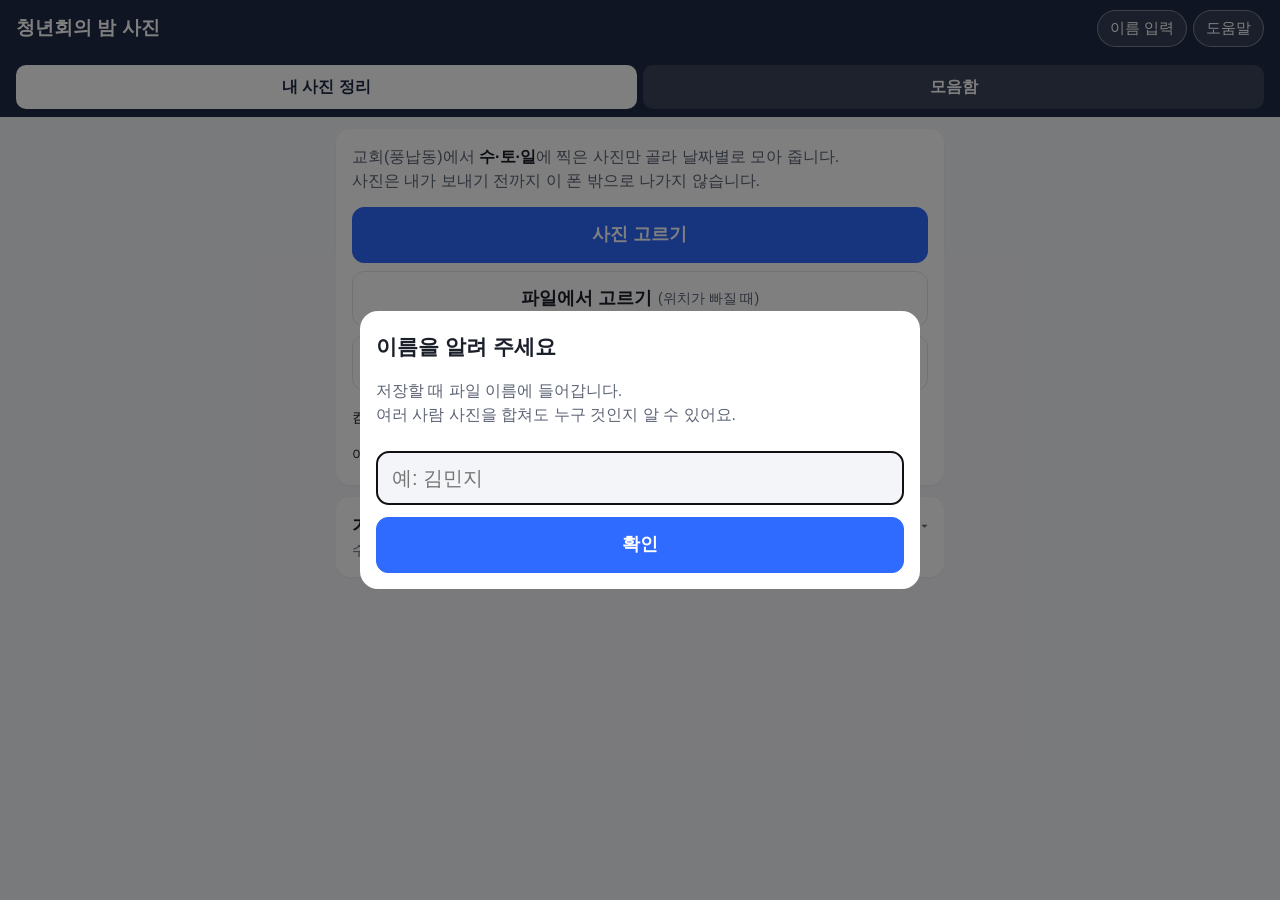
<file: index.html>
<!doctype html>
<html lang="ko">
<head>
  <meta charset="utf-8">
  <meta name="viewport" content="width=device-width, initial-scale=1, viewport-fit=cover">
  <title>청년회의 밤 사진</title>
  <meta name="description" content="교회(풍납동)에서 찍은 사진만 골라 날짜별로 정리합니다. 사진은 내가 보내기 전까지 폰 밖으로 나가지 않습니다.">
  <meta name="theme-color" content="#1f2a44">
  <link rel="manifest" href="manifest.webmanifest">
  <link rel="icon" href="icons/icon-192.png">
  <link rel="apple-touch-icon" href="icons/apple-touch-icon.png">
  <meta name="apple-mobile-web-app-capable" content="yes">
  <meta name="mobile-web-app-capable" content="yes">
  <meta name="apple-mobile-web-app-status-bar-style" content="black-translucent">
  <meta name="apple-mobile-web-app-title" content="청년회의 밤">
  <link rel="stylesheet" href="css/style.css?v=6">
</head>
<body>
  <header class="top">
    <h1>청년회의 밤 사진</h1>
    <div class="top-actions">
      <button id="nameBtn" class="chip-btn" type="button">이름</button>
      <button id="helpBtn" class="chip-btn" type="button">도움말</button>
    </div>
  </header>

  <nav id="modeNav" class="modes">
    <button type="button" data-mode="mine" class="on">내 사진 정리</button>
    <button type="button" data-mode="box">모음함 <span id="boxCount"></span></button>
  </nav>

  <main id="main">
  <div id="mineView">
    <!-- 1. 사진 고르기 -->
    <section class="card">
      <p class="lead">교회(풍납동)에서 <b>수·토·일</b>에 찍은 사진만 골라 날짜별로 모아 줍니다.<br>사진은 내가 보내기 전까지 이 폰 밖으로 나가지 않습니다.</p>
      <label class="big-btn primary" for="pickPhotos">사진 고르기</label>
      <input id="pickPhotos" type="file" accept="image/*" multiple hidden>
      <label class="big-btn ghost" for="pickFiles">파일에서 고르기 <small>(위치가 빠질 때)</small></label>
      <input id="pickFiles" type="file" multiple hidden>
      <label class="big-btn ghost desktop-only" for="pickFolder">폴더째 고르기 <small>(컴퓨터)</small></label>
      <input id="pickFolder" type="file" webkitdirectory multiple hidden>
      <p class="small-note desktop-only-text">컴퓨터에서는 사진이나 폴더를 이 화면에 끌어다 놓아도 돼요.</p>
      <p class="small-note">여러 번 나눠 골라도 앞에 불러온 사진에 이어서 쌓여요.</p>
      <div id="progress" class="progress" hidden>
        <div class="progress-text" id="progressText">사진 읽는 중…</div>
        <div class="bar"><div id="progressBar"></div></div>
      </div>
      <button id="clearBtn" class="text-btn" type="button" hidden>불러온 사진 모두 지우고 새로 시작</button>
    </section>

    <!-- 2. 결과 요약 -->
    <section id="summary" class="card" hidden>
      <div id="batchMsg" class="batch-msg" hidden></div>
      <div class="stats" id="stats"></div>
      <details id="failBox" class="fail-box" hidden>
        <summary id="failTitle">불러오지 못한 사진</summary>
        <ul id="failList"></ul>
      </details>
      <div id="gpsWarn" class="warn" hidden></div>
    </section>

    <!-- 3. 거르는 조건 -->
    <details id="filters" class="card filters">
      <summary>거르는 조건 바꾸기 <span id="filterBrief"></span></summary>
      <div class="field">
        <div class="field-label">요일 <small>(눌러서 켜고 끄기)</small></div>
        <div class="days" id="days"></div>
      </div>
      <div class="field">
        <div class="field-label">기간</div>
        <div class="range">
          <input type="date" id="fromDate"> <span>~</span> <input type="date" id="toDate">
        </div>
      </div>
      <div class="field">
        <div class="field-label">경계 여유 거리 <small>(경계 밖 이만큼까지 풍납동으로 침)</small></div>
        <div class="stepper">
          <button type="button" data-step="-10">−</button>
          <input type="number" id="buffer" inputmode="numeric" min="0" max="1000" step="10">
          <span>m</span>
          <button type="button" data-step="10">+</button>
        </div>
      </div>
      <button id="resetFilters" class="text-btn" type="button">처음 설정으로 되돌리기</button>
    </details>

    <!-- 4. 사진 목록 -->
    <section id="listArea" hidden>
      <div class="tabs" id="tabs" role="tablist"></div>
      <p class="tab-hint" id="tabHint"></p>
      <div id="groups"></div>
    </section>
  </div>

  <!-- 모음함 -->
  <div id="boxView" hidden>
    <section class="card">
      <div class="all-head">
        <div id="boxTotal" class="all-total">모음함</div>
      </div>
      <p class="small-note" style="margin-top:4px" id="boxNote">내가 담은 사진과 다른 임원에게 받은 사진이 이 폰 안에 날짜별로 모여요.</p>
      <div id="boxPeople" class="people"></div>
      <label class="big-btn" for="pickReceived">받은 파일 불러오기 <small>(카톡·메일로 받은 ZIP)</small></label>
      <input id="pickReceived" type="file" accept=".zip,application/zip,application/x-zip-compressed,image/*,.heic,.heif" multiple hidden>
      <div id="boxProgress" class="progress" hidden>
        <div class="progress-text" id="boxProgressText"></div>
        <div class="bar"><div id="boxProgressBar"></div></div>
      </div>
      <button id="boxClear" class="text-btn" type="button" hidden>모음함 비우기</button>
    </section>
    <div id="boxGroups"></div>
  </div>
  </main>

  <!-- 아래 막대 -->
  <div class="savebar" id="boxbar" hidden>
    <div class="savebar-text"><b id="boxShown">0</b>장</div>
    <button id="sendBtn" class="big-btn primary small" type="button">보내기 · 저장</button>
  </div>
  <div class="savebar" id="savebar" hidden>
    <div class="savebar-text"><b id="pickedCount">0</b>장 골랐어요</div>
    <button id="saveBtn" class="big-btn primary small" type="button">모음함에 담기</button>
  </div>

  <!-- 크게 보기 -->
  <div id="viewer" class="viewer" hidden>
    <div class="viewer-top">
      <button id="vClose" class="chip-btn dark" type="button">닫기</button>
      <div id="vInfo" class="viewer-info"></div>
    </div>
    <div class="viewer-img">
      <button id="vPrev" class="nav prev" type="button" aria-label="이전">‹</button>
      <img id="vImg" alt="">
      <button id="vNext" class="nav next" type="button" aria-label="다음">›</button>
    </div>
    <div class="viewer-bottom">
      <button id="vDate" class="big-btn ghost-dark" type="button" hidden>날짜 정하기</button>
      <button id="vToggle" class="big-btn" type="button">빼기</button>
    </div>
  </div>

  <!-- 창 (이름 / 도움말 / 저장) -->
  <dialog id="nameDlg" class="sheet">
    <form method="dialog" id="nameForm">
      <h2>이름을 알려 주세요</h2>
      <p>저장할 때 파일 이름에 들어갑니다.<br>여러 사람 사진을 합쳐도 누구 것인지 알 수 있어요.</p>
      <input id="nameInput" type="text" maxlength="20" placeholder="예: 김민지" autocomplete="name" required>
      <button class="big-btn primary" type="submit">확인</button>
    </form>
  </dialog>

  <dialog id="dateDlg" class="sheet">
    <form method="dialog" id="dateForm">
      <h2>날짜 정하기</h2>
      <p id="dateDesc"></p>
      <input id="dateInput" type="date" required>
      <button class="big-btn primary" type="submit" value="ok">이 날짜로 정하기</button>
      <button id="dateClear" class="big-btn ghost" type="submit" value="clear" formnovalidate hidden>날짜 지우기 (날짜 없음으로)</button>
      <button class="big-btn ghost" type="submit" value="cancel" formnovalidate>취소</button>
    </form>
  </dialog>

  <div id="dropCover" class="drop-cover" hidden>여기에 놓으세요</div>

  <dialog id="helpDlg" class="sheet">
    <div class="sheet-body" id="helpBody"></div>
    <form method="dialog"><button class="big-btn" type="submit">닫기</button></form>
  </dialog>

  <dialog id="sendDlg" class="sheet">
    <div class="sheet-body">
      <h2>보내기 · 저장</h2>
      <p id="sendSummary"></p>
      <div class="field-label" style="margin-top:12px">어떻게 묶을까요?</div>
      <div class="split" id="splitOpts">
        <button type="button" data-split="one">한 파일로</button>
        <button type="button" data-split="month" class="on">한 달씩</button>
        <button type="button" data-split="mail">메일용<small>20MB씩</small></button>
        <button type="button" data-split="big">카톡용<small>200MB씩</small></button>
      </div>
      <p class="small-note" id="splitNote"></p>
      <div id="parts" class="per-date"></div>
      <div id="sendProgress" class="progress" hidden>
        <div class="progress-text" id="sendProgressText"></div>
        <div class="bar"><div id="sendProgressBar"></div></div>
      </div>
    </div>
    <form method="dialog"><button class="big-btn ghost" type="submit">닫기</button></form>
  </dialog>

  <div id="updateBar" class="update-bar" hidden>
    <span>앱이 새 버전으로 바뀌었어요.</span>
    <button type="button" onclick="location.reload()">새로고침</button>
  </div>

  <div id="toast" class="toast" hidden></div>

  <script src="js/vendor/exifr.full.umd.js"></script>
  <script type="module" src="js/app.js?v=6"></script>
</body>
</html>
</file>
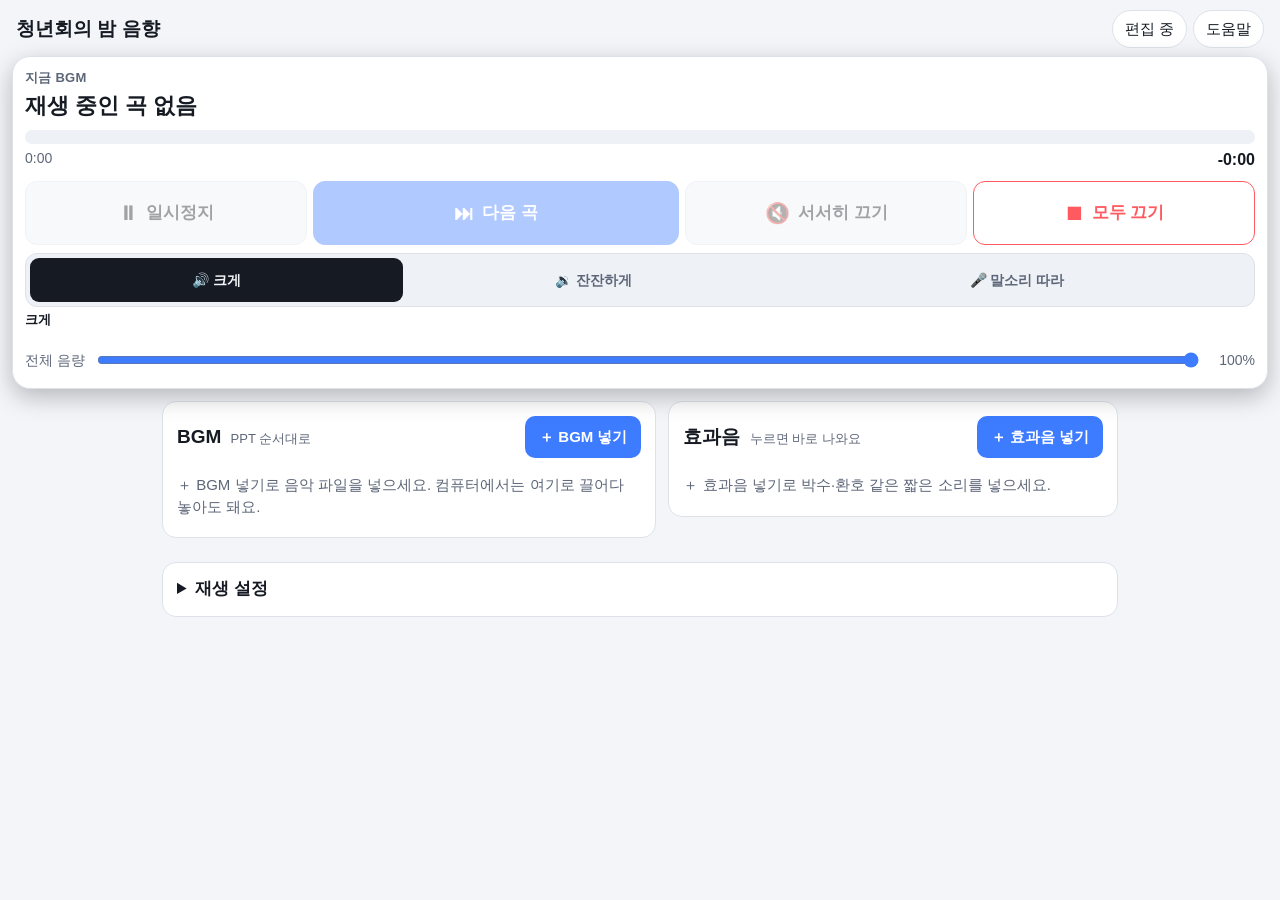
<file: player/index.html>
<!doctype html>
<html lang="ko">
<head>
  <meta charset="utf-8">
  <meta name="viewport" content="width=device-width, initial-scale=1, viewport-fit=cover">
  <title>청년회의 밤 음향</title>
  <meta name="description" content="PPT에 맞춰 내가 넣은 BGM과 효과음을 트는 음향 플레이어. 음원은 이 기기 안에만 저장됩니다.">
  <meta name="theme-color" content="#0f1218">
  <link rel="manifest" href="manifest.webmanifest">
  <link rel="icon" href="icons/icon-192.png">
  <link rel="apple-touch-icon" href="icons/apple-touch-icon.png">
  <meta name="apple-mobile-web-app-capable" content="yes">
  <meta name="mobile-web-app-capable" content="yes">
  <meta name="apple-mobile-web-app-status-bar-style" content="black-translucent">
  <meta name="apple-mobile-web-app-title" content="청년회의 밤 음향">
  <link rel="stylesheet" href="player.css?v=3">
</head>
<body>
  <header class="top">
    <h1>청년회의 밤 음향</h1>
    <div class="top-actions">
      <button id="lockBtn" class="chip" type="button" aria-pressed="false">편집 중</button>
      <button id="helpBtn" class="chip" type="button">도움말</button>
    </div>
  </header>

  <!-- 지금 나오는 BGM -->
  <section class="now" id="now">
    <div class="now-label">지금 BGM</div>
    <div class="now-title" id="nowTitle">재생 중인 곡 없음</div>
    <div class="now-memo" id="nowMemo"></div>
    <div class="bar" id="seek" title="눌러서 위치 옮기기"><div id="seekFill"></div></div>
    <div class="times"><span id="tNow">0:00</span><span id="tLeft">-0:00</span></div>
    <div class="controls">
      <button id="pauseBtn" class="ctl" type="button" disabled><i>⏸</i><span>일시정지</span></button>
      <button id="nextBtn" class="ctl primary" type="button"><i>⏭</i><span>다음 곡</span></button>
      <button id="fadeBtn" class="ctl" type="button" disabled><i>🔇</i><span>서서히 끄기</span></button>
      <button id="stopAllBtn" class="ctl danger" type="button"><i>⏹</i><span>모두 끄기</span></button>
    </div>
    <!-- BGM 크기: 크게 / 잔잔하게 / 말소리 따라 -->
    <div class="talk">
      <div class="seg" id="talkSeg" role="radiogroup" aria-label="BGM 크기">
        <button type="button" data-talk="full" role="radio">🔊 크게</button>
        <button type="button" data-talk="bed" role="radio">🔉 잔잔하게</button>
        <button type="button" data-talk="auto" role="radio">🎤 말소리 따라</button>
      </div>
      <div class="talk-status" id="talkStatus"></div>
      <div class="mic" id="micBox" hidden>
        <div class="meter" title="마이크 소리 크기"><div id="micLevel"></div><div id="micThresh"></div></div>
        <label class="sens">민감도
          <input id="micSens" type="range" min="4" max="30" step="1">
          <span id="micSensVal"></span>
        </label>
      </div>
    </div>
    <div class="next-up" id="nextUp"></div>
    <div class="next-cue" id="nextCue"></div>
    <label class="master">전체 음량
      <input id="master" type="range" min="0" max="100" step="1">
      <span id="masterVal">100%</span>
    </label>
  </section>

  <main>
    <!-- BGM 목록 -->
    <section class="card" id="bgmCard">
      <div class="card-head">
        <h2>BGM <small>PPT 순서대로</small></h2>
        <label class="add edit-only" for="addBgm">＋ BGM 넣기</label>
        <input id="addBgm" type="file" accept="audio/*,.mp3,.m4a,.wav,.aac,.ogg,.flac" multiple hidden>
      </div>
      <ol class="bgm-list" id="bgmList"></ol>
      <p class="empty" id="bgmEmpty">＋ BGM 넣기로 음악 파일을 넣으세요. 컴퓨터에서는 여기로 끌어다 놓아도 돼요.</p>
    </section>

    <!-- 효과음 패드 -->
    <section class="card" id="sfxCard">
      <div class="card-head">
        <h2>효과음 <small>누르면 바로 나와요</small></h2>
        <label class="add edit-only" for="addSfx">＋ 효과음 넣기</label>
        <input id="addSfx" type="file" accept="audio/*,.mp3,.m4a,.wav,.aac,.ogg,.flac" multiple hidden>
      </div>
      <div class="pads" id="pads"></div>
      <p class="empty" id="sfxEmpty">＋ 효과음 넣기로 박수·환호 같은 짧은 소리를 넣으세요.</p>
      <button id="stopSfxBtn" class="text-btn" type="button">효과음만 모두 멈추기</button>
    </section>

    <!-- 설정 -->
    <details class="card settings edit-only-block">
      <summary>재생 설정</summary>
      <label class="row">곡 바꿀 때·끌 때 서서히 줄이는 시간
        <select id="fadeSec">
          <option value="0">바로</option><option value="1">1초</option><option value="2">2초</option>
          <option value="3">3초</option><option value="5">5초</option><option value="8">8초</option>
        </select>
      </label>
      <label class="row check"><input id="duck" type="checkbox"> 효과음이 나올 때 BGM 소리를 잠깐 줄이기</label>
      <label class="row check"><input id="autoNext" type="checkbox"> 곡이 끝나면 다음 곡 자동으로 틀기</label>
      <p class="usage" id="usage"></p>
      <button id="clearAll" class="text-btn danger-text" type="button">넣은 음원 모두 지우기</button>
    </details>
  </main>

  <!-- 곡 설정 창 -->
  <dialog id="trackDlg" class="sheet">
    <form method="dialog" id="trackForm">
      <h2 id="tdTitle">음원 설정</h2>
      <label class="field">이름<input id="tdName" type="text" maxlength="40"></label>
      <label class="field">메모 <small>(예: 슬라이드 3)</small><input id="tdMemo" type="text" maxlength="60"></label>
      <label class="field">틀 신호 <small>(이 대사·장면이 나오면 틀기)</small><input id="tdCue" type="text" maxlength="80" placeholder="예: MC가 &quot;영상 보시죠&quot; 하면"></label>
      <label class="field">음량 <span id="tdVolVal"></span><input id="tdVol" type="range" min="0" max="150" step="5"></label>
      <label class="field">시작 지점 <small>(앞부분 건너뛰기, 초)</small><input id="tdStart" type="number" min="0" step="0.5" inputmode="decimal"></label>
      <div class="bgm-only talk-set">
        <div class="talk-set-title">말소리와 맞추기</div>
        <label class="field">처음 소리
          <select id="tdStartBed"><option value="0">크게 시작</option><option value="1">잔잔하게 시작 (말 밑에 깔기)</option></select>
        </label>
        <label class="field">저절로 잔잔해지기 <small>(MC 인사가 끝날 때쯤, 초 · 0이면 안 함)</small><input id="tdLowerAfter" type="number" min="0" step="1" inputmode="numeric"></label>
        <label class="field">잔잔할 때 크기 <span id="tdBedVal"></span><input id="tdBed" type="range" min="5" max="70" step="5"></label>
      </div>
      <label class="check bgm-only"><input id="tdLoop" type="checkbox"> 끝나면 처음부터 반복</label>
      <label class="check bgm-only"><input id="tdFadeIn" type="checkbox"> 서서히 커지며 시작</label>
      <div class="dlg-row">
        <button id="tdPreview" class="btn" type="button">▶ 미리 듣기</button>
        <button id="tdUp" class="btn" type="button">▲ 위로</button>
        <button id="tdDown" class="btn" type="button">▼ 아래로</button>
      </div>
      <button id="tdKind" class="btn wide" type="button">효과음으로 옮기기</button>
      <button id="tdDelete" class="btn wide danger-text" type="button">이 음원 지우기</button>
      <button class="btn wide primary" type="submit" value="save">저장</button>
    </form>
  </dialog>

  <dialog id="helpDlg" class="sheet">
    <div id="helpBody"></div>
    <form method="dialog"><button class="btn wide" type="submit">닫기</button></form>
  </dialog>

  <div id="dropCover" class="drop-cover" hidden>여기에 놓으면 음원이 들어가요</div>
  <div id="toast" class="toast" hidden></div>

  <script type="module" src="player.js?v=3"></script>
</body>
</html>
</file>
<file: css/style.css>
:root {
  --bg: #f4f5f8;
  --card: #ffffff;
  --text: #1b1f2a;
  --sub: #5d6475;
  --line: #e2e5ec;
  --brand: #1f2a44;
  --primary: #2f6bff;
  --primary-text: #ffffff;
  --warn-bg: #fff4e0;
  --warn-text: #7a4b00;
  /* 요일 색 */
  --d0: #e5484d; /* 일 */
  --d1: #7c8495; --d2: #7c8495; --d4: #7c8495; --d5: #7c8495;
  --d3: #2f6bff; /* 수 */
  --d6: #12a150; /* 토 */
  --radius: 14px;
  --safe-b: env(safe-area-inset-bottom, 0px);
}
@media (prefers-color-scheme: dark) {
  :root {
    --bg: #11141b; --card: #1b2029; --text: #eef1f6; --sub: #a3abbc; --line: #2c3340;
    --brand: #0c0f15; --warn-bg: #3a2b10; --warn-text: #ffd590;
    --d0: #ff6b70; --d3: #5b8cff; --d6: #3ccf7c;
    --d1: #8d95a6; --d2: #8d95a6; --d4: #8d95a6; --d5: #8d95a6;
  }
}

* { box-sizing: border-box; -webkit-tap-highlight-color: transparent; }
html, body { margin: 0; }
body {
  background: var(--bg); color: var(--text);
  font-family: -apple-system, BlinkMacSystemFont, "Apple SD Gothic Neo", "Noto Sans KR", "Malgun Gothic", sans-serif;
  font-size: 17px; line-height: 1.5;
  padding-bottom: calc(96px + var(--safe-b));
  -webkit-text-size-adjust: 100%;
}
button, input, select { font: inherit; color: inherit; }
[hidden] { display: none !important; }

.top {
  position: sticky; top: 0; z-index: 10;
  display: flex; align-items: center; justify-content: space-between; gap: 8px;
  padding: calc(env(safe-area-inset-top, 0px) + 10px) 16px 10px;
  background: var(--brand); color: #fff;
}
.top h1 { font-size: 19px; margin: 0; white-space: nowrap; }
.top-actions { display: flex; gap: 6px; min-width: 0; }
.chip-btn {
  border: 1px solid rgba(255,255,255,.35); background: rgba(255,255,255,.1); color: #fff;
  border-radius: 999px; padding: 6px 12px; font-size: 15px; max-width: 9em;
  overflow: hidden; text-overflow: ellipsis; white-space: nowrap;
}
.chip-btn.dark { background: rgba(0,0,0,.4); }

main { max-width: 640px; margin: 0 auto; padding: 12px 16px; }
.card {
  background: var(--card); border-radius: var(--radius); padding: 16px;
  margin-bottom: 12px; box-shadow: 0 1px 2px rgba(0,0,0,.05);
}
.lead { margin: 0 0 14px; color: var(--sub); font-size: 16px; }
.lead b { color: var(--text); }

.big-btn {
  display: flex; align-items: center; justify-content: center; gap: 6px;
  width: 100%; min-height: 56px; padding: 12px 16px; margin: 8px 0 0;
  border: 1px solid var(--line); border-radius: 12px; background: var(--card);
  font-size: 18px; font-weight: 700; cursor: pointer; text-align: center;
}
.big-btn small { font-weight: 400; font-size: 14px; color: var(--sub); }
.big-btn.primary { background: var(--primary); color: var(--primary-text); border-color: var(--primary); }
.big-btn.ghost { background: transparent; }
.big-btn.small { width: auto; min-height: 50px; margin: 0; padding: 10px 22px; }
.big-btn:disabled { opacity: .5; }
.text-btn { background: none; border: 0; color: var(--sub); text-decoration: underline; padding: 10px 0 0; font-size: 15px; }

.progress { margin-top: 14px; }
.progress-text { font-size: 15px; color: var(--sub); margin-bottom: 6px; }
.bar { height: 10px; border-radius: 99px; background: var(--line); overflow: hidden; }
.bar > div { height: 100%; width: 0; background: var(--primary); transition: width .2s; }

/* 요약 */
.stats { display: grid; grid-template-columns: 1fr 1fr; gap: 8px; }
.stat { border: 1px solid var(--line); border-radius: 12px; padding: 10px 12px; background: transparent; text-align: left; }
.stat .n { font-size: 24px; font-weight: 800; line-height: 1.2; }
.stat .l { font-size: 14px; color: var(--sub); }
.stat.total { grid-column: 1 / -1; display: flex; align-items: baseline; gap: 8px; }
.stat.good { border-color: var(--primary); }
.stat.good .n { color: var(--primary); }
button.stat { cursor: pointer; }
.warn { margin-top: 12px; background: var(--warn-bg); color: var(--warn-text); border-radius: 12px; padding: 12px; font-size: 15px; }
.warn button { background: none; border: 0; padding: 0; color: inherit; font-weight: 700; text-decoration: underline; }

/* 조건 */
.filters summary { font-weight: 700; font-size: 17px; cursor: pointer; list-style: none; display: block; position: relative; padding-right: 76px; }
.filters summary::-webkit-details-marker { display: none; }
.filters summary::after { content: "펼치기 ▾"; position: absolute; right: 0; top: 2px; color: var(--sub); font-weight: 400; font-size: 14px; white-space: nowrap; }
.filters[open] summary::after { content: "접기 ▴"; }
#filterBrief { display: block; font-weight: 400; color: var(--sub); font-size: 14px; margin-top: 2px; }
.field { margin-top: 16px; }
.field-label { font-weight: 700; margin-bottom: 8px; }
.field-label small { font-weight: 400; color: var(--sub); }
.days { display: grid; grid-template-columns: repeat(7, 1fr); gap: 6px; }
.day {
  min-height: 48px; border-radius: 10px; border: 2px solid var(--line); background: transparent;
  font-weight: 700; font-size: 17px; color: var(--sub);
}
.day.on { color: #fff; border-color: transparent; }
.range { display: flex; align-items: center; gap: 6px; }
.range input { flex: 1; min-width: 0; min-height: 48px; padding: 8px; border: 1px solid var(--line); border-radius: 10px; background: var(--card); }
.stepper { display: flex; align-items: center; gap: 8px; }
.stepper button { width: 52px; height: 48px; border-radius: 10px; border: 1px solid var(--line); background: var(--card); font-size: 24px; }
.stepper input { width: 90px; min-height: 48px; text-align: center; border: 1px solid var(--line); border-radius: 10px; background: var(--card); font-size: 19px; }

/* 탭 */
.tabs { display: flex; gap: 6px; overflow-x: auto; padding: 2px 0 8px; position: sticky; top: calc(env(safe-area-inset-top, 0px) + 54px); z-index: 5; background: var(--bg); }
.tab {
  flex: 0 0 auto; min-height: 44px; padding: 8px 14px; border-radius: 999px;
  border: 1px solid var(--line); background: var(--card); font-size: 16px; font-weight: 600; white-space: nowrap;
}
.tab.on { background: var(--text); color: var(--bg); border-color: var(--text); }
.tab-hint { margin: 0 0 10px; font-size: 15px; color: var(--sub); }

/* 날짜 묶음 */
.group { background: var(--card); border-radius: var(--radius); margin-bottom: 12px; overflow: hidden; border-left: 6px solid var(--dc, var(--line)); }
.group-head { display: flex; align-items: center; justify-content: space-between; gap: 8px; padding: 10px 12px; }
.group-title { font-weight: 800; font-size: 18px; }
.group-title .dow { color: var(--dc); }
.group-title .cnt { font-weight: 500; color: var(--sub); font-size: 15px; }
.group-all { border: 1px solid var(--line); background: transparent; border-radius: 999px; padding: 6px 12px; font-size: 14px; white-space: nowrap; min-height: 40px; }
.grid { display: grid; grid-template-columns: repeat(4, 1fr); gap: 3px; padding: 0 3px 3px; }
@media (min-width: 520px) { .grid { grid-template-columns: repeat(6, 1fr); } }
.tile { position: relative; aspect-ratio: 1; background: var(--line); border: 0; padding: 0; overflow: hidden; border-radius: 4px; }
.tile img { width: 100%; height: 100%; object-fit: cover; display: block; }
.tile .ph { position: absolute; inset: 0; display: flex; align-items: center; justify-content: center; font-size: 12px; color: var(--sub); }
.tile .badge {
  position: absolute; top: 4px; right: 4px; width: 26px; height: 26px; border-radius: 50%;
  display: flex; align-items: center; justify-content: center; font-size: 15px; font-weight: 800;
  background: rgba(0,0,0,.45); color: #fff; border: 2px solid #fff;
}
.tile.picked .badge { background: var(--primary); }
.tile:not(.picked) img { opacity: .35; filter: grayscale(.8); }
.tile .time { position: absolute; left: 0; bottom: 0; right: 0; font-size: 11px; color: #fff; padding: 10px 4px 2px; background: linear-gradient(transparent, rgba(0,0,0,.55)); text-align: left; }
.empty { text-align: center; color: var(--sub); padding: 30px 10px; }

/* 저장 막대 */
.savebar {
  position: fixed; left: 0; right: 0; bottom: 0; z-index: 20;
  display: flex; align-items: center; justify-content: space-between; gap: 12px;
  padding: 10px 16px calc(10px + var(--safe-b));
  background: var(--card); border-top: 1px solid var(--line); box-shadow: 0 -2px 10px rgba(0,0,0,.06);
}
.savebar-text { font-size: 17px; }
.savebar-text b { font-size: 22px; }

/* 크게 보기 */
.viewer { position: fixed; inset: 0; z-index: 50; background: #000; display: flex; flex-direction: column; color: #fff; }
.viewer-top { display: flex; align-items: center; gap: 10px; padding: calc(env(safe-area-inset-top, 0px) + 10px) 12px 10px; }
.viewer-info { font-size: 15px; line-height: 1.35; min-width: 0; }
.viewer-info small { color: #bbb; display: block; overflow: hidden; text-overflow: ellipsis; white-space: nowrap; }
.viewer-img { flex: 1; position: relative; display: flex; align-items: center; justify-content: center; min-height: 0; }
.viewer-img img { max-width: 100%; max-height: 100%; object-fit: contain; }
.nav { position: absolute; top: 50%; transform: translateY(-50%); width: 48px; height: 72px; border: 0; background: rgba(255,255,255,.15); color: #fff; font-size: 36px; border-radius: 10px; }
.nav.prev { left: 6px; } .nav.next { right: 6px; }
.viewer-bottom { padding: 10px 16px calc(14px + var(--safe-b)); }
.viewer-bottom .big-btn { background: #fff; color: #000; border: 0; }
.viewer-bottom .big-btn.add { background: var(--primary); color: #fff; }

/* 창 */
dialog.sheet {
  width: min(560px, calc(100% - 24px)); max-height: calc(100% - 40px); border: 0; border-radius: 18px;
  padding: 20px 16px 16px; background: var(--card); color: var(--text); overflow: auto;
}
dialog.sheet::backdrop { background: rgba(0,0,0,.5); }
dialog h2 { margin: 0 0 8px; font-size: 21px; }
dialog h3 { margin: 18px 0 6px; font-size: 18px; }
dialog p, dialog li { color: var(--sub); font-size: 16px; }
dialog ol, dialog ul { padding-left: 22px; margin: 6px 0; }
dialog li b, dialog p b { color: var(--text); }
#nameInput { width: 100%; min-height: 54px; font-size: 20px; padding: 10px 14px; border: 2px solid var(--line); border-radius: 12px; background: var(--bg); margin: 8px 0 4px; }
.small-note { font-size: 14px !important; margin: 16px 0 4px; }
.per-date { display: flex; flex-direction: column; gap: 8px; }
.pd-row { display: flex; align-items: center; gap: 6px; border: 1px solid var(--line); border-left: 5px solid var(--dc); border-radius: 10px; padding: 6px 8px; }
.pd-row .pd-label { flex: 1; font-weight: 700; font-size: 15px; }
.pd-row .pd-label small { color: var(--sub); font-weight: 400; }
.pd-row button { min-height: 42px; padding: 6px 10px; border-radius: 8px; border: 1px solid var(--line); background: var(--bg); font-size: 14px; font-weight: 600; }
.pd-row button.done { color: var(--primary); border-color: var(--primary); }
.tip { background: var(--bg); border-radius: 10px; padding: 10px 12px; margin: 8px 0; }

.toast {
  position: fixed; left: 50%; bottom: calc(90px + var(--safe-b)); transform: translateX(-50%); z-index: 60;
  background: rgba(20,20,20,.9); color: #fff; padding: 10px 16px; border-radius: 12px; font-size: 15px; max-width: calc(100% - 32px); text-align: center;
}

/* 모드 전환 */
.modes { display: flex; gap: 6px; padding: 8px 16px; background: var(--brand); position: sticky; top: calc(env(safe-area-inset-top, 0px) + 50px); z-index: 9; }
.modes button { flex: 1; min-height: 44px; border-radius: 10px; border: 0; background: rgba(255,255,255,.12); color: #fff; font-weight: 700; font-size: 16px; }
.modes button.on { background: #fff; color: var(--brand); }
body.has-modes .tabs { top: calc(env(safe-area-inset-top, 0px) + 110px); }
.all-head { display: flex; align-items: center; justify-content: space-between; gap: 8px; }
.all-total { font-size: 20px; font-weight: 800; }
.pill { border: 1px solid var(--line); background: transparent; border-radius: 999px; padding: 6px 14px; min-height: 40px; font-size: 15px; }
.people { display: flex; flex-wrap: wrap; gap: 6px; margin-top: 12px; }
.people button { border: 1px solid var(--line); background: var(--card); border-radius: 999px; padding: 6px 12px; min-height: 40px; font-size: 15px; }
.people button.on { background: var(--text); color: var(--bg); border-color: var(--text); }
.tile .who { position: absolute; left: 0; top: 0; font-size: 11px; color: #fff; background: rgba(0,0,0,.5); padding: 1px 5px; border-bottom-right-radius: 6px; max-width: 100%; overflow: hidden; white-space: nowrap; text-overflow: ellipsis; }
.all-tile img { opacity: 1 !important; filter: none !important; }
h3.or { font-size: 16px !important; margin: 22px 0 0 !important; padding-top: 14px; border-top: 1px solid var(--line); }
.viewer-bottom .big-btn.danger { background: #fff; color: #c22; }
a.big-btn { text-decoration: none; color: var(--text); }
.split { display: grid; grid-template-columns: 1fr 1fr; gap: 6px; }
.split button { min-height: 52px; border-radius: 10px; border: 2px solid var(--line); background: var(--card); font-weight: 700; font-size: 16px; display: flex; flex-direction: column; align-items: center; justify-content: center; line-height: 1.2; }
.split button small { font-weight: 400; font-size: 13px; color: var(--sub); }
.split button.on { border-color: var(--primary); color: var(--primary); }
.pd-row .pd-label { min-width: 0; }
.pd-row button.go { background: var(--primary); color: #fff; border-color: var(--primary); }
.pd-row button.go.done { background: var(--card); color: var(--primary); }
.mine-badge { position: absolute; right: 4px; top: 4px; }

/* 불러오기 결과 */
.desktop-only, .desktop-only-text { display: none !important; }
@media (hover: hover) and (pointer: fine) {
  .desktop-only { display: flex !important; }
  .desktop-only-text { display: block !important; }
}
.batch-msg { margin-bottom: 10px; padding: 10px 12px; border-radius: 12px; background: var(--bg); font-size: 16px; font-weight: 700; }
.batch-msg.ok { color: #0e7c3e; }
.batch-msg.bad { color: #b42318; }
.batch-msg small { display: block; font-weight: 400; color: var(--sub); font-size: 14px; }
.stat.bad .n { color: #b42318; }
.fail-box { margin-top: 12px; border: 1px solid var(--line); border-radius: 12px; padding: 10px 12px; }
.fail-box summary { font-weight: 700; cursor: pointer; color: #b42318; }
.fail-box ul { margin: 8px 0 0; padding-left: 18px; font-size: 14px; color: var(--sub); max-height: 240px; overflow: auto; }
.fail-box li b { color: var(--text); word-break: break-all; }

/* 날짜 없음 묶음 · 고르기 */
.group.nodate { --dc: #8d95a6; }
.group-tools { display: flex; flex-wrap: wrap; gap: 6px; padding: 0 12px 10px; }
.group-tools button { border: 1px solid var(--line); background: transparent; border-radius: 999px; padding: 6px 12px; min-height: 40px; font-size: 14px; }
.group-tools button.primary { background: var(--primary); color: #fff; border-color: var(--primary); }
.tile.sel { outline: 4px solid var(--primary); outline-offset: -4px; }
.tile.sel::after { content: "✓"; position: absolute; left: 6px; top: 6px; width: 24px; height: 24px; border-radius: 50%; background: var(--primary); color: #fff; font-weight: 800; display: flex; align-items: center; justify-content: center; font-size: 14px; }
.tile .src { position: absolute; left: 0; top: 0; font-size: 10px; color: #fff; background: rgba(0,0,0,.5); padding: 1px 4px; border-bottom-right-radius: 6px; }
#dateInput { width: 100%; min-height: 54px; font-size: 19px; padding: 8px 12px; border: 2px solid var(--line); border-radius: 12px; background: var(--bg); margin: 8px 0 4px; }
.viewer-bottom { display: flex; flex-direction: column; gap: 8px; }
.viewer-bottom .big-btn { margin: 0; }
.viewer-bottom .big-btn.ghost-dark { background: transparent; color: #fff; border: 1px solid rgba(255,255,255,.5); }
.drop-cover { position: fixed; inset: 12px; z-index: 80; border: 4px dashed var(--primary); border-radius: 20px; background: rgba(47,107,255,.12); display: flex; align-items: center; justify-content: center; font-size: 26px; font-weight: 800; color: var(--primary); pointer-events: none; }
.update-bar { position: fixed; left: 12px; right: 12px; top: calc(env(safe-area-inset-top, 0px) + 8px); z-index: 70; display: flex; align-items: center; justify-content: space-between; gap: 10px; background: #1b1f2a; color: #fff; border-radius: 14px; padding: 10px 12px; box-shadow: 0 4px 16px rgba(0,0,0,.3); font-size: 15px; }
.update-bar button { border: 0; background: var(--primary); color: #fff; font-weight: 700; border-radius: 10px; padding: 8px 14px; min-height: 40px; }
</file>
<file: player/player.css>
/* 무대 뒤에서 보기 좋게 어두운 화면이 기본 */
:root {
  --bg: #0f1218;
  --card: #1a1f29;
  --card2: #232a36;
  --line: #2f3746;
  --text: #f1f4f9;
  --sub: #9aa4b6;
  --primary: #3d7bff;
  --primary2: #2a5fd6;
  --danger: #ff5a5f;
  --play: #2bd47d;
  --duck: #ffb020;
  --radius: 14px;
  --safe-b: env(safe-area-inset-bottom, 0px);
}
@media (prefers-color-scheme: light) {
  :root:not([data-theme="dark"]) {
    --bg: #f3f5f9; --card: #ffffff; --card2: #eef1f6; --line: #dde2ea;
    --text: #151a23; --sub: #5d6678;
  }
}

* { box-sizing: border-box; -webkit-tap-highlight-color: transparent; }
html, body { margin: 0; }
body {
  background: var(--bg); color: var(--text);
  font-family: -apple-system, BlinkMacSystemFont, "Apple SD Gothic Neo", "Noto Sans KR", "Malgun Gothic", sans-serif;
  font-size: 17px; line-height: 1.45;
  padding-bottom: calc(24px + var(--safe-b));
  -webkit-text-size-adjust: 100%;
  -webkit-user-select: none; user-select: none;
}
input, textarea { -webkit-user-select: text; user-select: text; }
button, input, select { font: inherit; color: inherit; }
[hidden] { display: none !important; }

.top {
  display: flex; align-items: center; justify-content: space-between; gap: 8px;
  padding: calc(env(safe-area-inset-top, 0px) + 10px) 16px 8px;
}
.top h1 { font-size: 19px; margin: 0; white-space: nowrap; }
.top-actions { display: flex; gap: 6px; }
.chip { border: 1px solid var(--line); background: var(--card); border-radius: 999px; padding: 6px 12px; font-size: 15px; min-height: 38px; }
.chip.locked { background: var(--play); color: #04210f; border-color: var(--play); font-weight: 700; }

/* 지금 나오는 곡 (위에 고정) */
.now {
  position: sticky; top: 0; z-index: 10;
  margin: 0 12px 12px; padding: 12px 12px 10px;
  background: var(--card); border: 1px solid var(--line); border-radius: 18px;
  box-shadow: 0 8px 24px rgba(0,0,0,.25);
}
.now.playing { border-color: var(--play); }
.now-label { font-size: 13px; color: var(--sub); font-weight: 700; letter-spacing: .02em; }
.now.playing .now-label::after { content: " · 재생 중"; color: var(--play); }
.now.paused .now-label::after { content: " · 일시정지"; color: var(--duck); }
.now-title { font-size: 22px; font-weight: 800; margin-top: 2px; overflow: hidden; text-overflow: ellipsis; white-space: nowrap; }
.now-memo { font-size: 14px; color: var(--sub); }
.now-memo:empty { display: none; }
.bar { height: 14px; margin-top: 8px; border-radius: 99px; background: var(--card2); overflow: hidden; cursor: pointer; }
.bar > div { height: 100%; width: 0; background: var(--play); }
.times { display: flex; justify-content: space-between; font-size: 14px; color: var(--sub); font-variant-numeric: tabular-nums; margin-top: 4px; }
#tLeft { font-weight: 800; color: var(--text); font-size: 16px; }
.controls { display: grid; grid-template-columns: 1fr 1.3fr 1fr 1fr; gap: 6px; margin-top: 10px; }
.ctl {
  min-height: 64px; border-radius: 12px; border: 1px solid var(--line); background: var(--card2);
  font-size: 13px; font-weight: 800; cursor: pointer; padding: 6px 2px;
  display: flex; flex-direction: column; align-items: center; justify-content: center; gap: 2px; line-height: 1.15;
}
.ctl i { font-style: normal; font-size: 22px; line-height: 1; }
.ctl span { word-break: keep-all; }
@media (min-width: 720px) { .ctl { flex-direction: row; gap: 8px; font-size: 17px; } .ctl i { font-size: 20px; } }
.ctl:disabled { opacity: .4; }
.ctl.primary { background: var(--primary); border-color: var(--primary); color: #fff; }
.ctl.danger { background: transparent; border-color: var(--danger); color: var(--danger); }
.next-up { margin-top: 8px; font-size: 14px; color: var(--sub); overflow: hidden; text-overflow: ellipsis; white-space: nowrap; }
.next-up b { color: var(--text); }
.master { display: flex; align-items: center; gap: 10px; margin-top: 4px; font-size: 14px; color: var(--sub); }
.master input { flex: 1; accent-color: var(--primary); height: 32px; }
.master span { width: 44px; text-align: right; font-variant-numeric: tabular-nums; }

main { max-width: 980px; margin: 0 auto; padding: 0 12px; }
@media (min-width: 900px) {
  main { display: grid; grid-template-columns: 1.1fr 1fr; gap: 12px; align-items: start; }
  main .settings { grid-column: 1 / -1; }
}
.card { background: var(--card); border: 1px solid var(--line); border-radius: var(--radius); padding: 14px; margin-bottom: 12px; }
.card-head { display: flex; align-items: center; justify-content: space-between; gap: 8px; margin-bottom: 10px; }
.card-head h2 { margin: 0; font-size: 19px; }
.card-head h2 small { font-size: 13px; font-weight: 400; color: var(--sub); margin-left: 4px; }
.add { display: inline-flex; align-items: center; min-height: 42px; padding: 6px 14px; border-radius: 10px; background: var(--primary); color: #fff; font-weight: 700; font-size: 15px; cursor: pointer; white-space: nowrap; }
.empty { color: var(--sub); font-size: 15px; margin: 6px 0; }
.text-btn { background: none; border: 0; color: var(--sub); text-decoration: underline; padding: 10px 0 0; font-size: 14px; cursor: pointer; }
.danger-text { color: var(--danger) !important; }

/* 공연 모드: 편집 버튼 숨김 */
body.locked .edit-only, body.locked .edit-only-block, body.locked .more { display: none !important; }

/* BGM 목록 */
.bgm-list { list-style: none; margin: 0; padding: 0; display: flex; flex-direction: column; gap: 6px; }
.bgm {
  display: flex; align-items: center; gap: 10px; padding: 8px 8px 8px 10px;
  border: 1px solid var(--line); border-radius: 12px; background: var(--card2); cursor: pointer; min-height: 62px;
  position: relative; overflow: hidden;
}
.bgm .num { width: 30px; height: 30px; flex: 0 0 30px; border-radius: 50%; background: var(--card); display: flex; align-items: center; justify-content: center; font-weight: 800; font-size: 15px; }
.bgm .info { flex: 1; min-width: 0; }
.bgm .name { font-weight: 700; overflow: hidden; text-overflow: ellipsis; white-space: nowrap; }
.bgm .meta { font-size: 13px; color: var(--sub); overflow: hidden; text-overflow: ellipsis; white-space: nowrap; }
.bgm.current { border-color: var(--play); }
.bgm.current .num { background: var(--play); color: #04210f; }
.bgm.next .num { outline: 2px solid var(--primary); }
.bgm .prog { position: absolute; left: 0; bottom: 0; height: 3px; background: var(--play); width: 0; }
.more { width: 44px; height: 44px; flex: 0 0 44px; border-radius: 10px; border: 1px solid var(--line); background: transparent; font-size: 20px; cursor: pointer; }

/* 효과음 패드 */
.pads { display: grid; grid-template-columns: repeat(3, 1fr); gap: 8px; }
@media (min-width: 520px) { .pads { grid-template-columns: repeat(4, 1fr); } }
.pad {
  position: relative; min-height: 92px; border-radius: 14px; border: 2px solid var(--line); background: var(--card2);
  padding: 8px; text-align: left; display: flex; flex-direction: column; justify-content: space-between; cursor: pointer; overflow: hidden;
  transition: transform .05s;
}
.pad:active { transform: scale(.97); }
.pad .key { font-size: 12px; color: var(--sub); font-weight: 700; border: 1px solid var(--line); border-radius: 6px; padding: 0 5px; align-self: flex-start; }
.pad .pname { font-weight: 800; font-size: 16px; line-height: 1.2; word-break: keep-all; overflow-wrap: anywhere; }
.pad .pmeta { font-size: 12px; color: var(--sub); }
.pad.playing { border-color: var(--duck); background: color-mix(in srgb, var(--duck) 18%, var(--card2)); }
.pad .pprog { position: absolute; left: 0; bottom: 0; height: 4px; background: var(--duck); width: 0; }
.pad .more { position: absolute; right: 4px; top: 4px; width: 34px; height: 34px; font-size: 16px; background: var(--card); }
.pad.loading { opacity: .5; }

/* 설정 */
.settings summary { font-weight: 800; cursor: pointer; }
.row { display: flex; align-items: center; justify-content: space-between; gap: 10px; margin-top: 12px; font-size: 15px; }
.row select { min-height: 42px; border-radius: 10px; border: 1px solid var(--line); background: var(--card2); padding: 0 10px; }
.row.check, .check { display: flex; align-items: center; gap: 10px; justify-content: flex-start; font-size: 15px; margin-top: 12px; }
.check input { width: 22px; height: 22px; accent-color: var(--primary); }
.usage { font-size: 13px; color: var(--sub); }

/* 창 */
dialog.sheet {
  width: min(520px, calc(100% - 24px)); max-height: calc(100% - 40px); border: 1px solid var(--line); border-radius: 18px;
  padding: 18px 16px 16px; background: var(--card); color: var(--text); overflow: auto;
}
dialog.sheet::backdrop { background: rgba(0,0,0,.6); }
dialog h2 { margin: 0 0 8px; font-size: 20px; }
dialog h3 { margin: 16px 0 6px; font-size: 17px; }
dialog p, dialog li { color: var(--sub); font-size: 15px; }
dialog li b, dialog p b { color: var(--text); }
dialog ul, dialog ol { padding-left: 20px; }
.field { display: flex; flex-direction: column; gap: 6px; margin-top: 12px; font-size: 15px; font-weight: 700; }
.field small { font-weight: 400; color: var(--sub); }
.field input[type=text], .field input[type=number] { min-height: 48px; border-radius: 10px; border: 1px solid var(--line); background: var(--card2); padding: 0 12px; font-size: 17px; font-weight: 400; }
.field input[type=range] { accent-color: var(--primary); height: 32px; }
.dlg-row { display: grid; grid-template-columns: 1.4fr 1fr 1fr; gap: 6px; margin-top: 14px; }
.btn { min-height: 48px; border-radius: 10px; border: 1px solid var(--line); background: var(--card2); font-weight: 700; font-size: 15px; cursor: pointer; }
.btn.wide { width: 100%; margin-top: 8px; }
.btn.primary { background: var(--primary); border-color: var(--primary); color: #fff; }
kbd { border: 1px solid var(--line); border-bottom-width: 2px; border-radius: 5px; padding: 0 5px; font-size: 13px; color: var(--text); background: var(--card2); }

.drop-cover { position: fixed; inset: 12px; z-index: 80; border: 4px dashed var(--primary); border-radius: 20px; background: rgba(61,123,255,.15); display: flex; align-items: center; justify-content: center; font-size: 24px; font-weight: 800; color: var(--primary); pointer-events: none; text-align: center; padding: 20px; }
.toast {
  position: fixed; left: 50%; bottom: calc(20px + var(--safe-b)); transform: translateX(-50%); z-index: 90;
  background: rgba(10,12,16,.92); color: #fff; padding: 10px 16px; border-radius: 12px; font-size: 15px; max-width: calc(100% - 32px); text-align: center;
}

/* BGM 크기 (말소리와 맞추기) */
.talk { margin-top: 8px; }
.seg { display: grid; grid-template-columns: 1fr 1fr 1.25fr; gap: 4px; background: var(--card2); border: 1px solid var(--line); border-radius: 12px; padding: 4px; }
.seg button { min-height: 44px; border: 0; border-radius: 9px; background: transparent; font-weight: 800; font-size: 14px; cursor: pointer; color: var(--sub); white-space: nowrap; }
.seg button.on { background: var(--text); color: var(--bg); }
.seg button[data-talk="auto"].on { background: var(--play); color: #04210f; }
.talk-status { font-size: 13px; color: var(--sub); margin-top: 4px; min-height: 1.2em; }
.talk-status b { color: var(--text); }
.talk-status .voice { color: var(--play); font-weight: 800; }
.mic { margin-top: 4px; }
.meter { position: relative; height: 10px; border-radius: 99px; background: var(--card2); overflow: hidden; }
#micLevel { height: 100%; width: 0; background: var(--sub); transition: width .05s; }
.mic.voice #micLevel { background: var(--play); }
#micThresh { position: absolute; top: 0; bottom: 0; width: 2px; background: var(--duck); left: 50%; }
.sens { display: flex; align-items: center; gap: 8px; font-size: 13px; color: var(--sub); margin-top: 2px; }
.sens input { flex: 1; accent-color: var(--duck); height: 28px; }
.sens span { width: 52px; text-align: right; }
.next-cue { font-size: 14px; color: var(--duck); font-weight: 700; overflow: hidden; text-overflow: ellipsis; white-space: nowrap; }
.next-cue:empty { display: none; }
.talk-set { margin-top: 14px; padding: 10px 12px; border: 1px solid var(--line); border-radius: 12px; background: var(--card2); }
.talk-set-title { font-weight: 800; font-size: 15px; }
.talk-set select { min-height: 46px; border-radius: 10px; border: 1px solid var(--line); background: var(--card); padding: 0 10px; font-size: 16px; font-weight: 400; }
.talk-set input[type=number] { background: var(--card) !important; }
</file>
